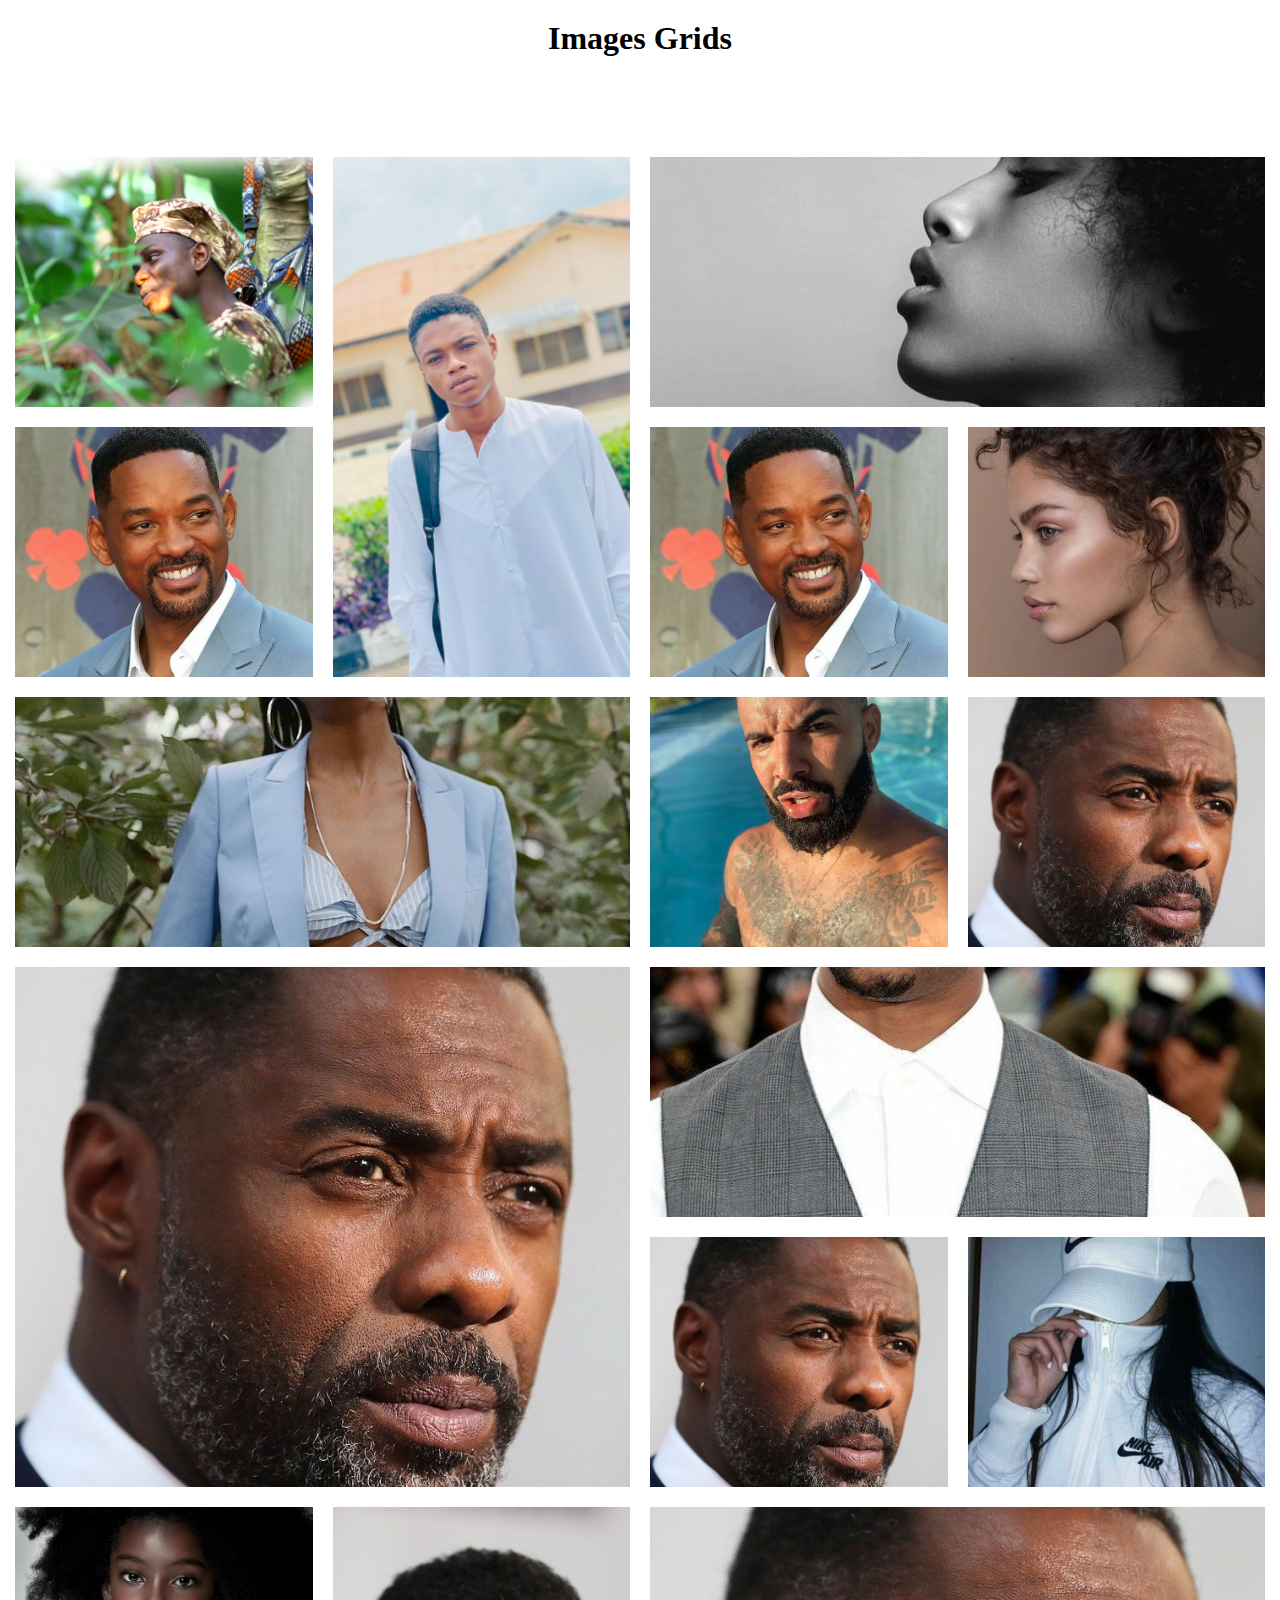
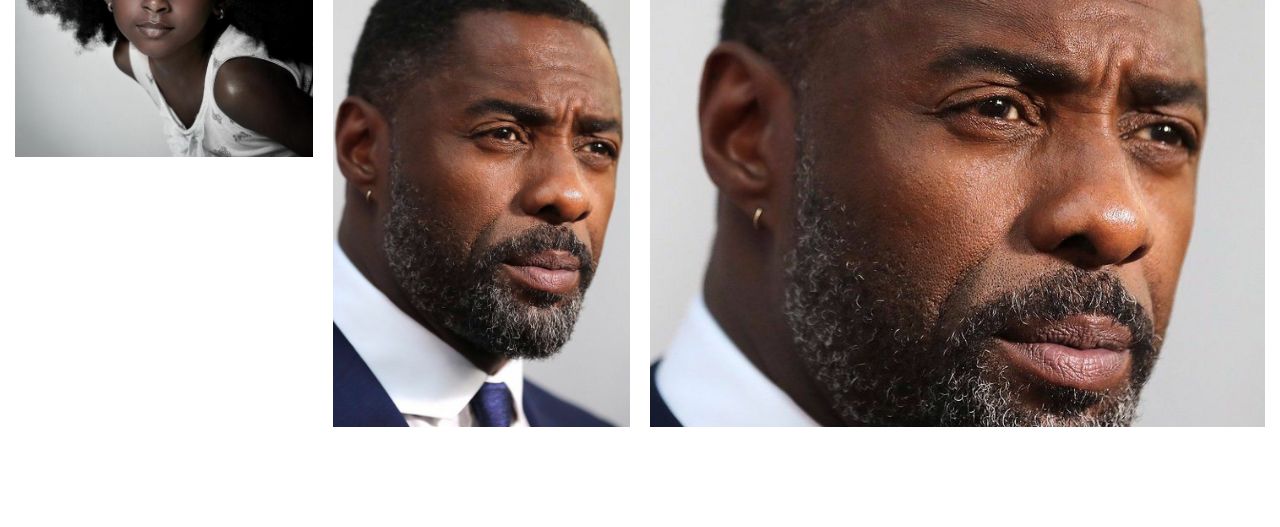
<file: index.html>
<html lang="en">
  <head>
    <meta charset="UTF-8" />
    <meta http-equiv="X-UA-Compatible" content="IE=edge" />
    <meta name="viewport" content="width=device-width, initial-scale=1.0" />
    <link rel="stylesheet" href="style.css" />
    <title>Document</title>
  </head>
  <body>
    <h1>Images Grids</h1>
    <div class="grid">
      <div>
        <img src="./images/Banner.png" alt="" />
      </div>

      <div class="v-stretch">
        <img src="./images/IMG-20210806-WA0007.jpg" alt="" />
      </div>
      <div class="h-stretch">
        <img src="./images/IMG-20210908-WA0007.jpg" alt="" />
      </div>
      <div>
        <img src="./images/IMG-20210908-WA0010.jpg" alt="" />
      </div>
      <div>
        <img src="./images/IMG-20210908-WA0010.jpg" alt="" />
      </div>
      <div class="h-stretch">
        <img src="./images/IMG-20210908-WA0011.jpg" alt="" />
      </div>
      <div>
        <img src="./images/IMG-20210908-WA0012.jpg" alt="" />
      </div>
      <div>
        <img src="./images/IMG-20210908-WA0013.jpg" alt="" />
      </div>
      <div class="big-stretch">
        <img src="./images/IMG-20210908-WA0015.jpg" alt="" />
      </div>

      <div>
        <img src="./images/IMG-20210908-WA0015.jpg" alt="" />
      </div>
      <div class="h-stretch">
        <img src="./images/IMG-20210908-WA0014.jpg" alt="" />
      </div>
      <div>
        <img src="./images/IMG-20210908-WA0015.jpg" alt="" />
      </div>
      <div>
        <img src="./images/IMG-20210908-WA0016.jpg" alt="" />
      </div>
      <div>
        <img src="./images/IMG-20210908-WA0020.jpg" alt="" />
      </div>

      <div class="v-stretch">
        <img src="./images/IMG-20210908-WA0015.jpg" alt="" />
      </div>

      <div class="big-stretch">
        <img src="./images/IMG-20210908-WA0015.jpg" alt="" />
      </div>
    </div>
  </body>
</html>
<!--  <img src="./images/Banner.png" alt="" />
      <img src="./images/IMG-20210806-WA0007.jpg" alt="" />
      <img src="./images/IMG-20210908-WA0007.jpg" alt="" />
      <img src="./images/IMG-20210908-WA0009.jpg" alt="" />
      <img src="./images/IMG-20210908-WA0010.jpg" alt="" />
      <img src="./images/IMG-20210908-WA0011.jpg" alt="" />
      <img src="./images/IMG-20210908-WA0012.jpg" alt="" />
      <img src="./images/IMG-20210908-WA0013.jpg" alt="" />
      <img src="./images/IMG-20210908-WA0015.jpg" alt="" />
      <img src="./images/IMG-20210908-WA0014.jpg" alt="" />
      <img src="./images/IMG-20210908-WA0015.jpg" alt="" />
      <img src="./images/IMG-20210908-WA0016.jpg" alt="" />
      <img src="./images/IMG-20210908-WA0020.jpg" alt="" /> -->
</file>
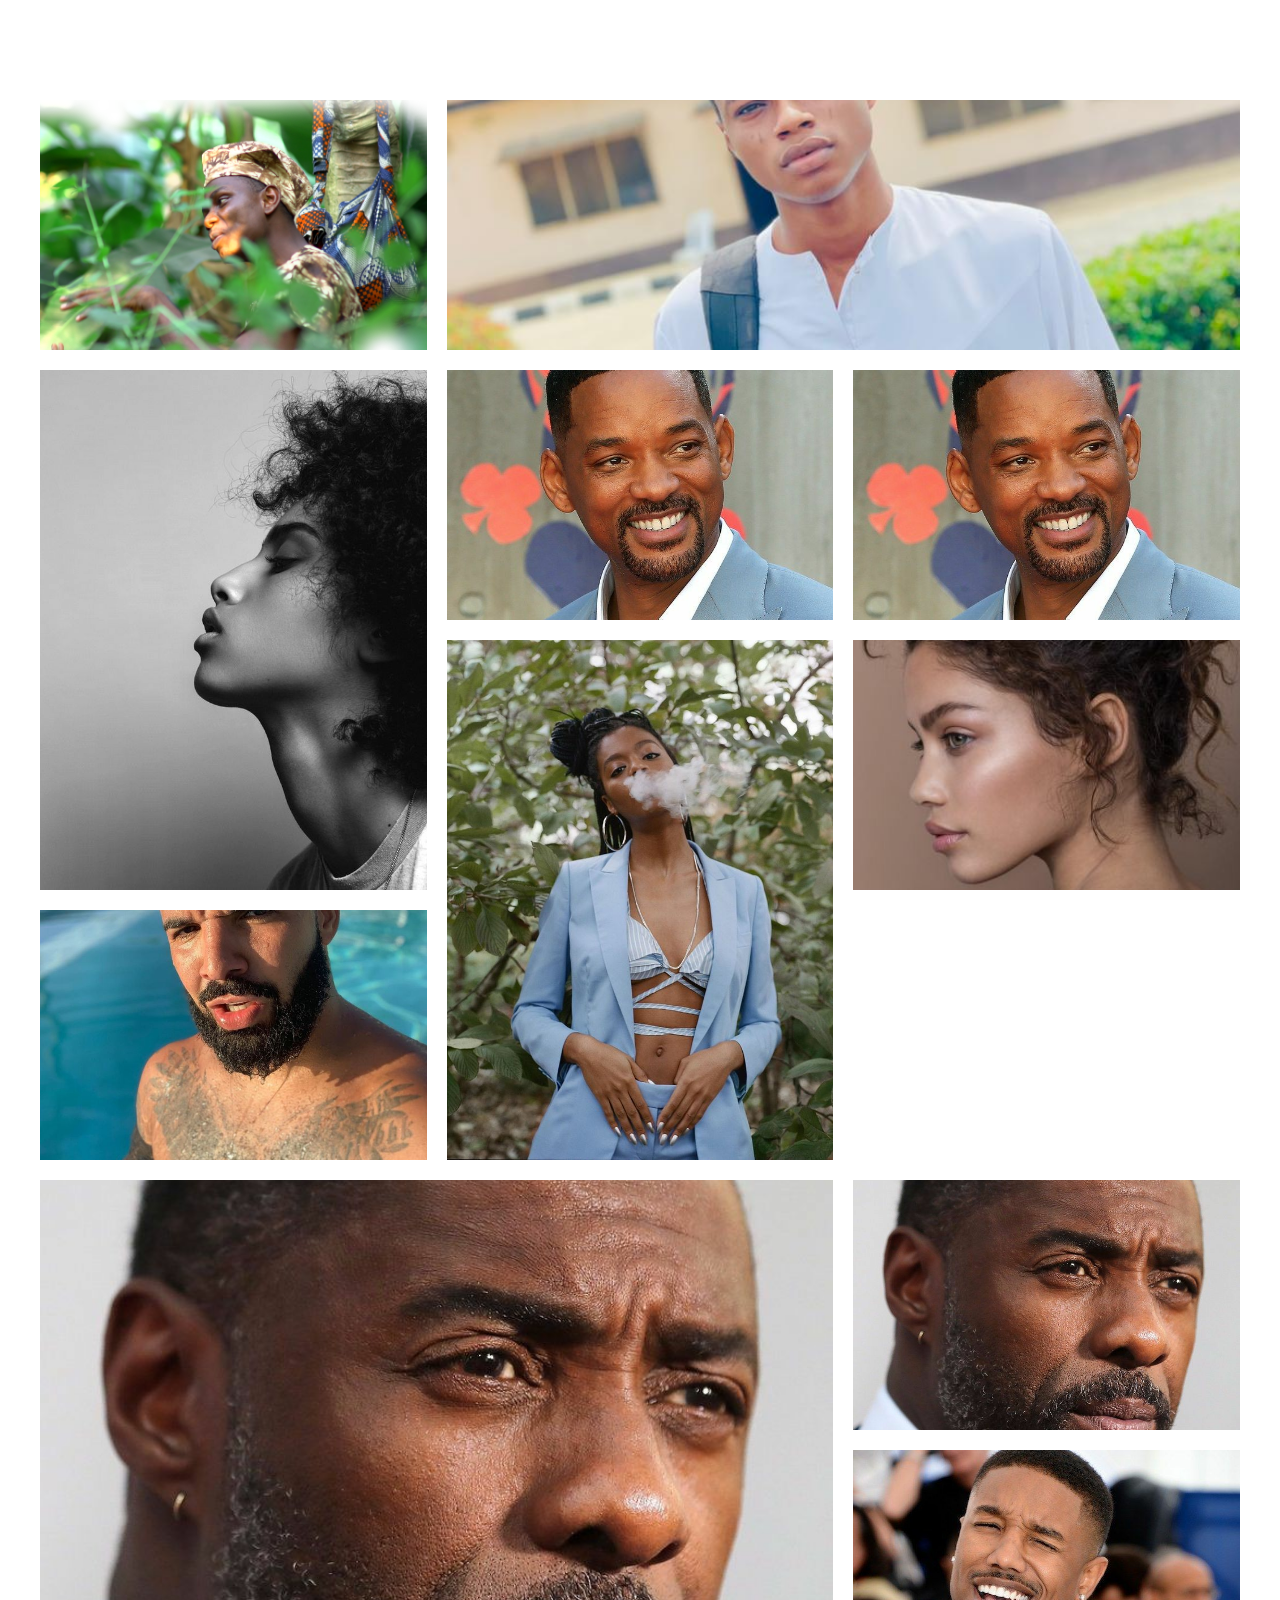
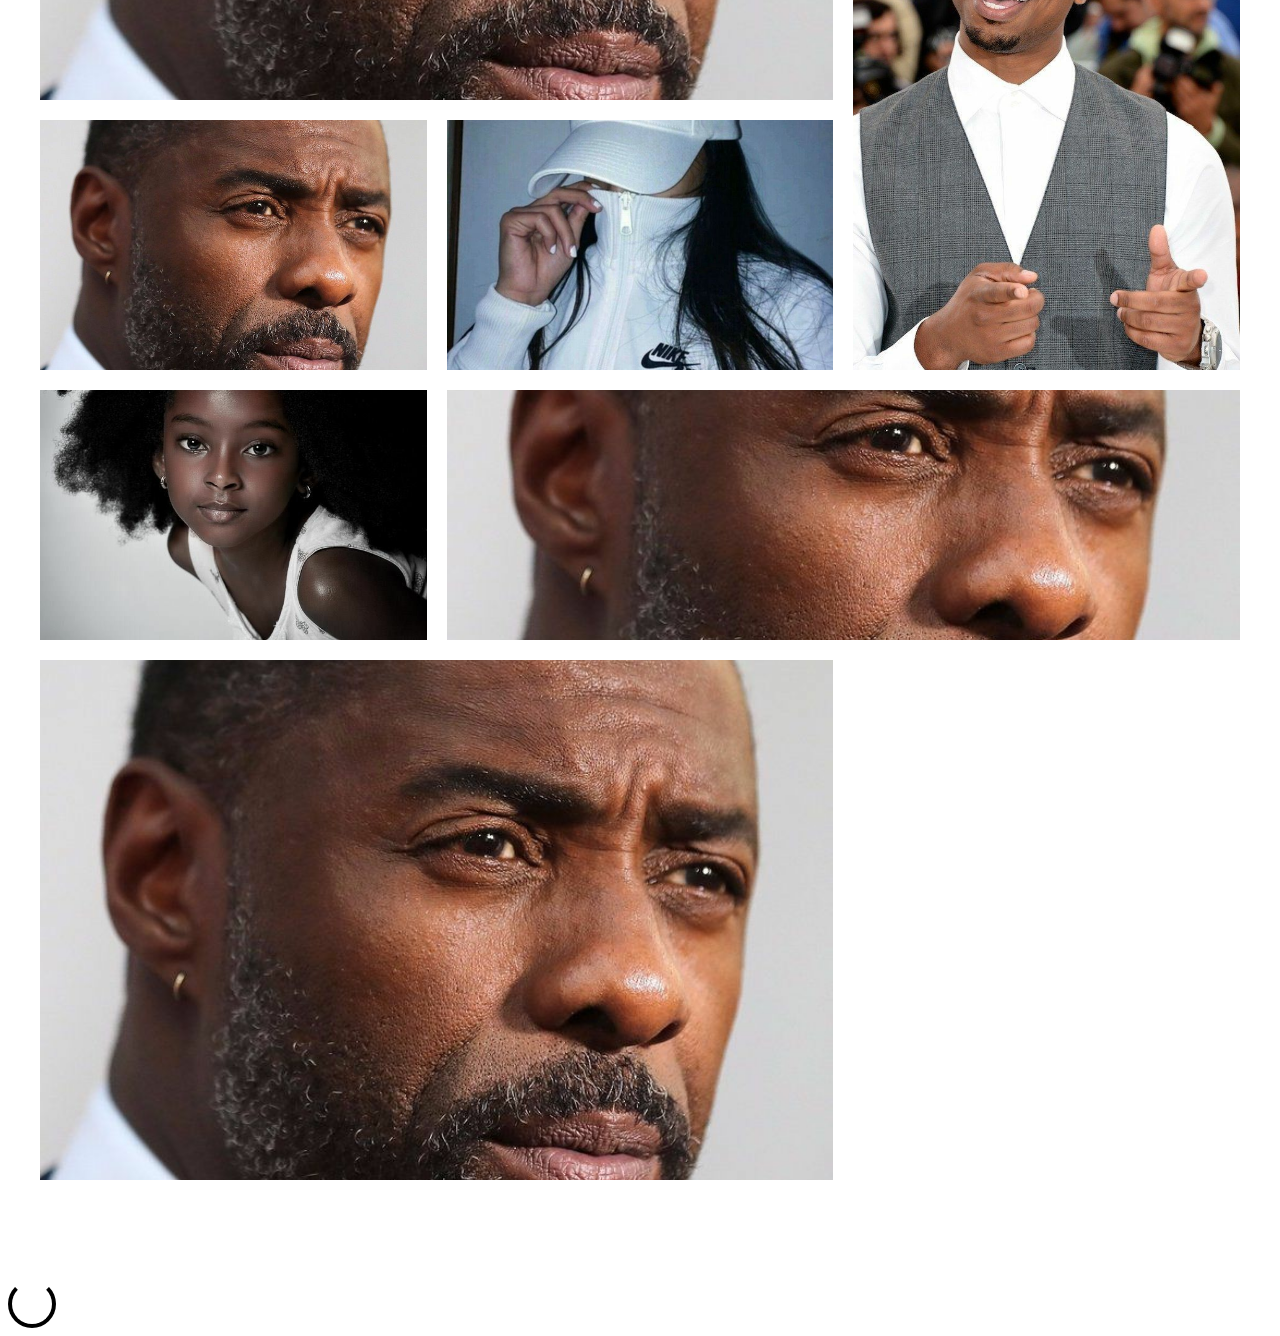
<file: GridCorrection.html>
<html lang="en">
  <head>
    <meta charset="UTF-8" />
    <meta http-equiv="X-UA-Compatible" content="IE=edge" />
    <meta name="viewport" content="width=device-width, initial-scale=1.0" />
    <title>Document</title>
  </head>
  <style>
    .grid {
      display: grid;
      grid-template-columns: repeat(3, 1fr);
      grid-auto-rows: 250px;
      /* grid-auto-rows: minmax(25px , auto); */
      grid-gap: 20px;
      margin: 100px auto;
      max-width: 1200px;
    }
    img {
      width: 100%;
      height: 100%;
      object-fit: cover;
    }
    .h-stretch {
      grid-row: span 2;
    }
    .v-stretch {
      grid-column: span 2;
    }
    .big-stretch {
      grid-column: span 2;
      grid-row: span 2;
    }

    @media (max-width: 572px) {
      .grid {
        grid-template-columns: repeat(2, 1fr);
      }
    }

    @media (max-width: 302px) {
      .grid {
        grid-template-columns: repeat(1, 1fr);
      }
    }

    .loading {
      width: 40px;
      height: 40px;
      border: 4px solid black;
      border-top: 4px solid transparent;
      border-radius: 50%;
      animation: rotate 2s linear infinite;
    }
    @keyframes rotate {
      0% {
        transform: rotate(0deg);
      }
      100% {
        transform: rotate(360deg);
      }
    }
  </style>
  <body>
    <div class="grid">
      <div>
        <img src="./images/Banner.png" alt="" />
      </div>

      <div class="v-stretch">
        <img src="./images/IMG-20210806-WA0007.jpg" alt="" />
      </div>

      <div class="h-stretch">
        <img src="./images/IMG-20210908-WA0007.jpg" alt="" />
      </div>

      <div>
        <img src="./images/IMG-20210908-WA0010.jpg" alt="" />
      </div>

      <div>
        <img src="./images/IMG-20210908-WA0010.jpg" alt="" />
      </div>

      <div class="h-stretch">
        <img src="./images/IMG-20210908-WA0011.jpg" alt="" />
      </div>

      <div>
        <img src="./images/IMG-20210908-WA0012.jpg" alt="" />
      </div>

      <div>
        <img src="./images/IMG-20210908-WA0013.jpg" alt="" />
      </div>
      <div class="big-stretch">
        <img src="./images/IMG-20210908-WA0015.jpg" alt="" />
      </div>

      <div>
        <img src="./images/IMG-20210908-WA0015.jpg" alt="" />
      </div>
      <div class="h-stretch">
        <img src="./images/IMG-20210908-WA0014.jpg" alt="" />
      </div>
      <div>
        <img src="./images/IMG-20210908-WA0015.jpg" alt="" />
      </div>
      <div>
        <img src="./images/IMG-20210908-WA0016.jpg" alt="" />
      </div>
      <div>
        <img src="./images/IMG-20210908-WA0020.jpg" alt="" />
      </div>

      <div class="v-stretch">
        <img src="./images/IMG-20210908-WA0015.jpg" alt="" />
      </div>

      <div class="big-stretch">
        <img src="./images/IMG-20210908-WA0015.jpg" alt="" />
      </div>
    </div>

    <div class="loading"></div>
  </body>
</html>
</file>
<file: style.css>
body {
  margin: 0;
  padding: 0;
  margin: 20px;
  max-width: 1250px;
  margin: 0 auto;
}
.grid {
  display: grid;
  grid-template-columns: repeat(auto-fit, minmax(250px, 1fr));
  grid-auto-rows: 250px;
  grid-auto-flow: dense;
  grid-gap: 20px;
  margin: 100px 0;
}

.v-stretch {
  grid-row: span 2;
}
.h-stretch {
  grid-column: span 2;
}
.big-stretch {
  grid-column: span 2;
  grid-row: span 2;
}
h1 {
  text-align: center;
  margin: 20px 0;
}

.grid img {
  width: 100%;
  height: 100%;
  object-fit: cover;
}

.grid img:hover {
  box-shadow: 2px 2px 10px rgb(0, 0, 0, 0.4);
}

@media (max-width: 560px) {
  .v-stretch {
    grid-row: span 1;
  }
  .h-stretch {
    grid-column: span 1;
    grid-row: span 1;
  }
  .big-stretch {
    grid-row: span 1;
    grid-column: span 1;
  }
}

@media (max-width: 520px) {
  .grid {
    display: grid;
    grid-template-columns: repeat(2, minmax(150px, 1fr));
    grid-auto-rows: 150px;
    grid-auto-flow: dense;
    grid-gap: 20px;
    margin: 100px 0;
  }
}
@media (max-width: 250px) {
  .grid {
    display: grid;
    grid-template-columns: repeat(auto-fit, minmax(150px, 1fr));
    grid-auto-rows: 150px;
    grid-auto-flow: dense;
    grid-gap: 20px;
    margin: 100px 0;
  }
}
</file>
